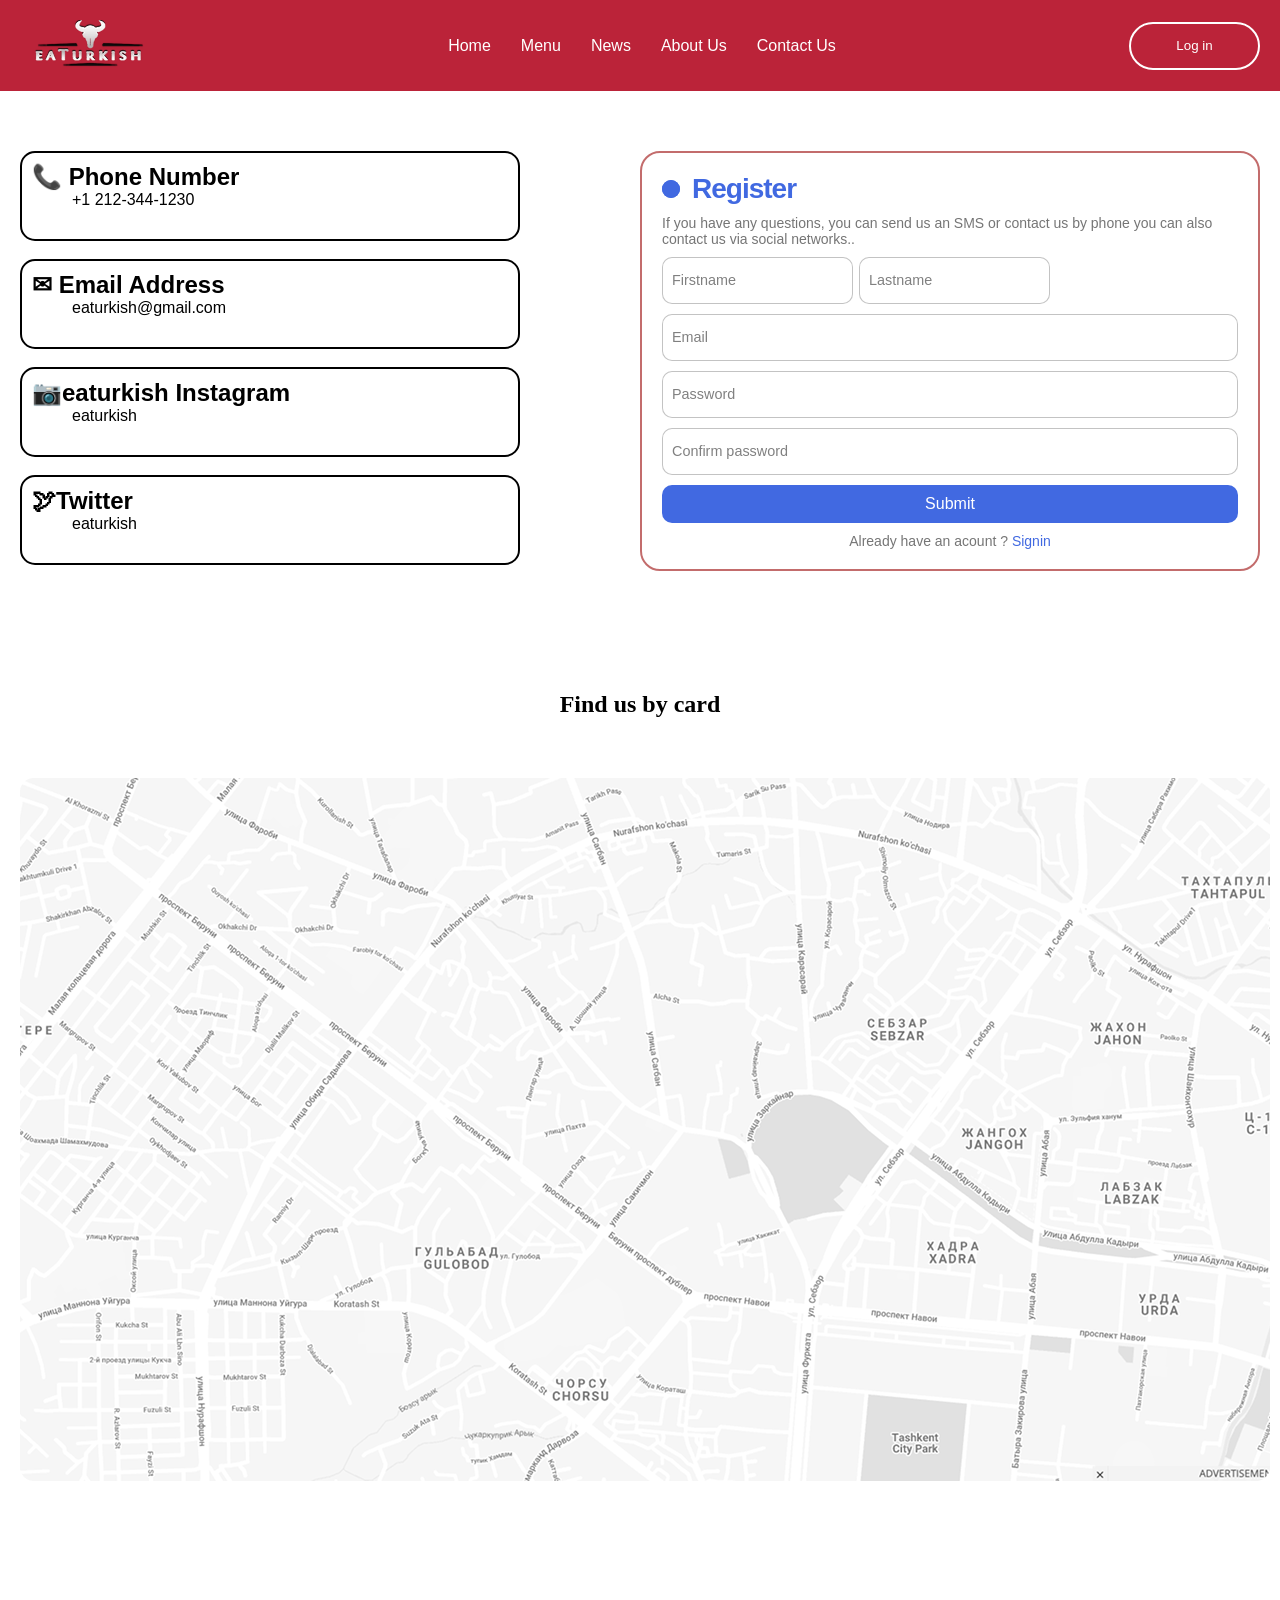
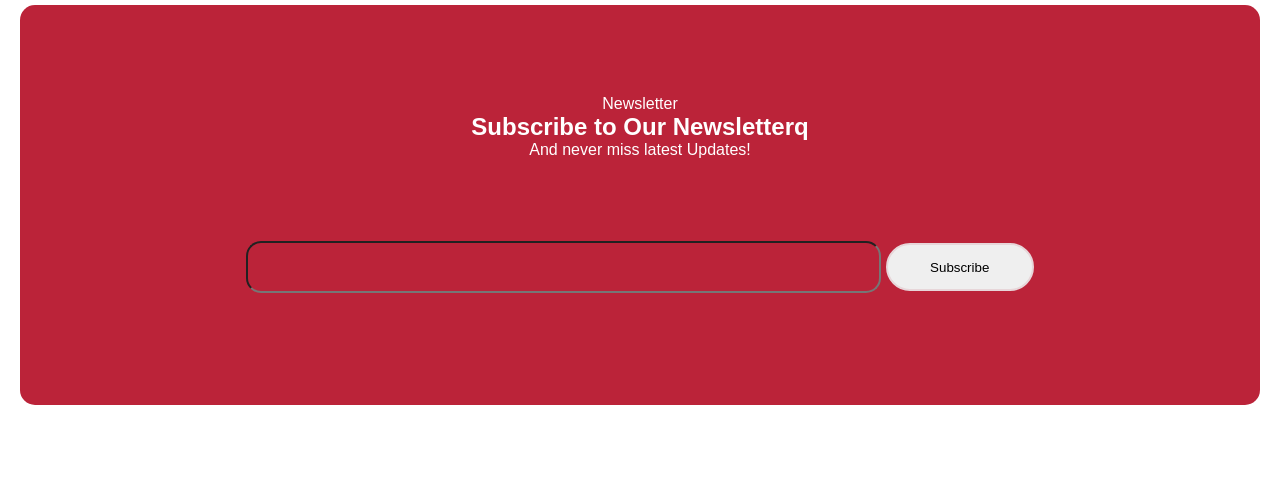
<file: pejes/About Us.html>
<!doctype html>
<html lang="en">
  <head>
    <meta charset="UTF-8" />
    <meta name="viewport" content="width=device-width, initial-scale=1.0" />
    <title>Document</title>
    <link rel="stylesheet" href="./css/about.css" />
  </head>
  <body>

      <div class="loader-wrapper">
      <span class="loader-letter">Y</span>
      <span class="loader-letter">u</span>
      <span class="loader-letter">k</span>
      <span class="loader-letter">l</span>
      <span class="loader-letter">a</span>
      <span class="loader-letter">n</span>
      <span class="loader-letter">m</span>
      <span class="loader-letter">o</span>
      <span class="loader-letter">q</span>
      <span class="loader-letter">d</span>
      <span class="loader-letter">a</span>
      <div class="loader"></div>
    </div>

    <header>
      <div class="continer navbar">
        <a href=""><img src="../img/logo.png" alt="" /></a>

        <ul class="nav-links">
          <li><a href="../index.html">Home</a></li>
          <li><a href="./Menu.html">Menu</a></li>

          <li><a href="./News.html">News</a></li>

          <li><a href="./Contact Us.html">About Us</a></li>

          <li><a href="./About Us.html">Contact Us</a></li>
        </ul>
        <button>Log in</button>
      </div>
    </header>
    <main >
      <section id="call">
        <div class="continer df">
      <div class="about">
          <fieldset class="fieldset">
            <div class="buber">
            <h2> 📞  Phone Number</h2>
            <p class="rang-culi">+1 212-344-1230</p>
          </div>
          
        </fieldset>
             <br>

        <fieldset class="fieldset">
            <div class="buber">
            <h2> ✉ Email Address</h2>
            <p class="rang-culi">eaturkish@gmail.com</p>
          </div>
          
        </fieldset>
        <br>
        
        <fieldset class="fieldset">
            <div class="buber">
            <h2> 📷eaturkish Instagram</h2>
            <p class="rang-culi">eaturkish</p>
          </div>
          
        </fieldset>
        <br>
        <fieldset class="fieldset">
            <div class="buber">
            <h2><span>🕊</span>Twitter</h2>
            <p class="rang-culi">eaturkish</p>
          </div>
          
        </fieldset>
      </div>    
      

        <!-- From Uiverse.io by Yaya12085 --> 
<form class="form">
    <p class="title">Register </p>
    <p class="message">If you have any questions, you can send us an SMS or contact us by phone you can also contact us via social networks.. </p>
        <div class="flex">
        <label>
            <input required="" placeholder="" type="text" class="input">
            <span>Firstname</span>
        </label>

        <label>
            <input required="" placeholder="" type="text" class="input">
            <span>Lastname</span>
        </label>
    </div>  
            
    <label>
        <input required="" placeholder="" type="email" class="input">
        <span>Email</span>
    </label> 
        
    <label>
        <input required="" placeholder="" type="password" class="input">
        <span>Password</span>
    </label>
    <label>
        <input required="" placeholder="" type="password" class="input">
        <span>Confirm password</span>
    </label>
    <button class="submit">Submit</button>
    <p class="signin">Already have an acount ? <a href="#">Signin</a> </p>
</form>
        </div>
      </section>
      <section id="Find-us-by-card">
        <h1>Find us by card</h1>
        <div class="continer">
          <img src="../img/Rectangle 574.png" alt="" class="imgd">
        </div>
      </section>
             <section id="informashin">
        <div class="continer">
         <div class="ohiri">
          <br>
          <br>
          <br>
          <br>
          <br>
           <p>Newsletter</p>
          <h1>Subscribe to Our Newsletterq</h1>
          <p>And never miss latest Updates!</p>
          <br>
          <br>
          <br>
          <input type="text" class="i">
          <input type="submit" value="Subscribe" class="button-nav border" >
         </div>
        </div>
      </section> 
      <br>
      <br>
      <br>
      <br>
          
    </main>
  </body>
</html>
</file>
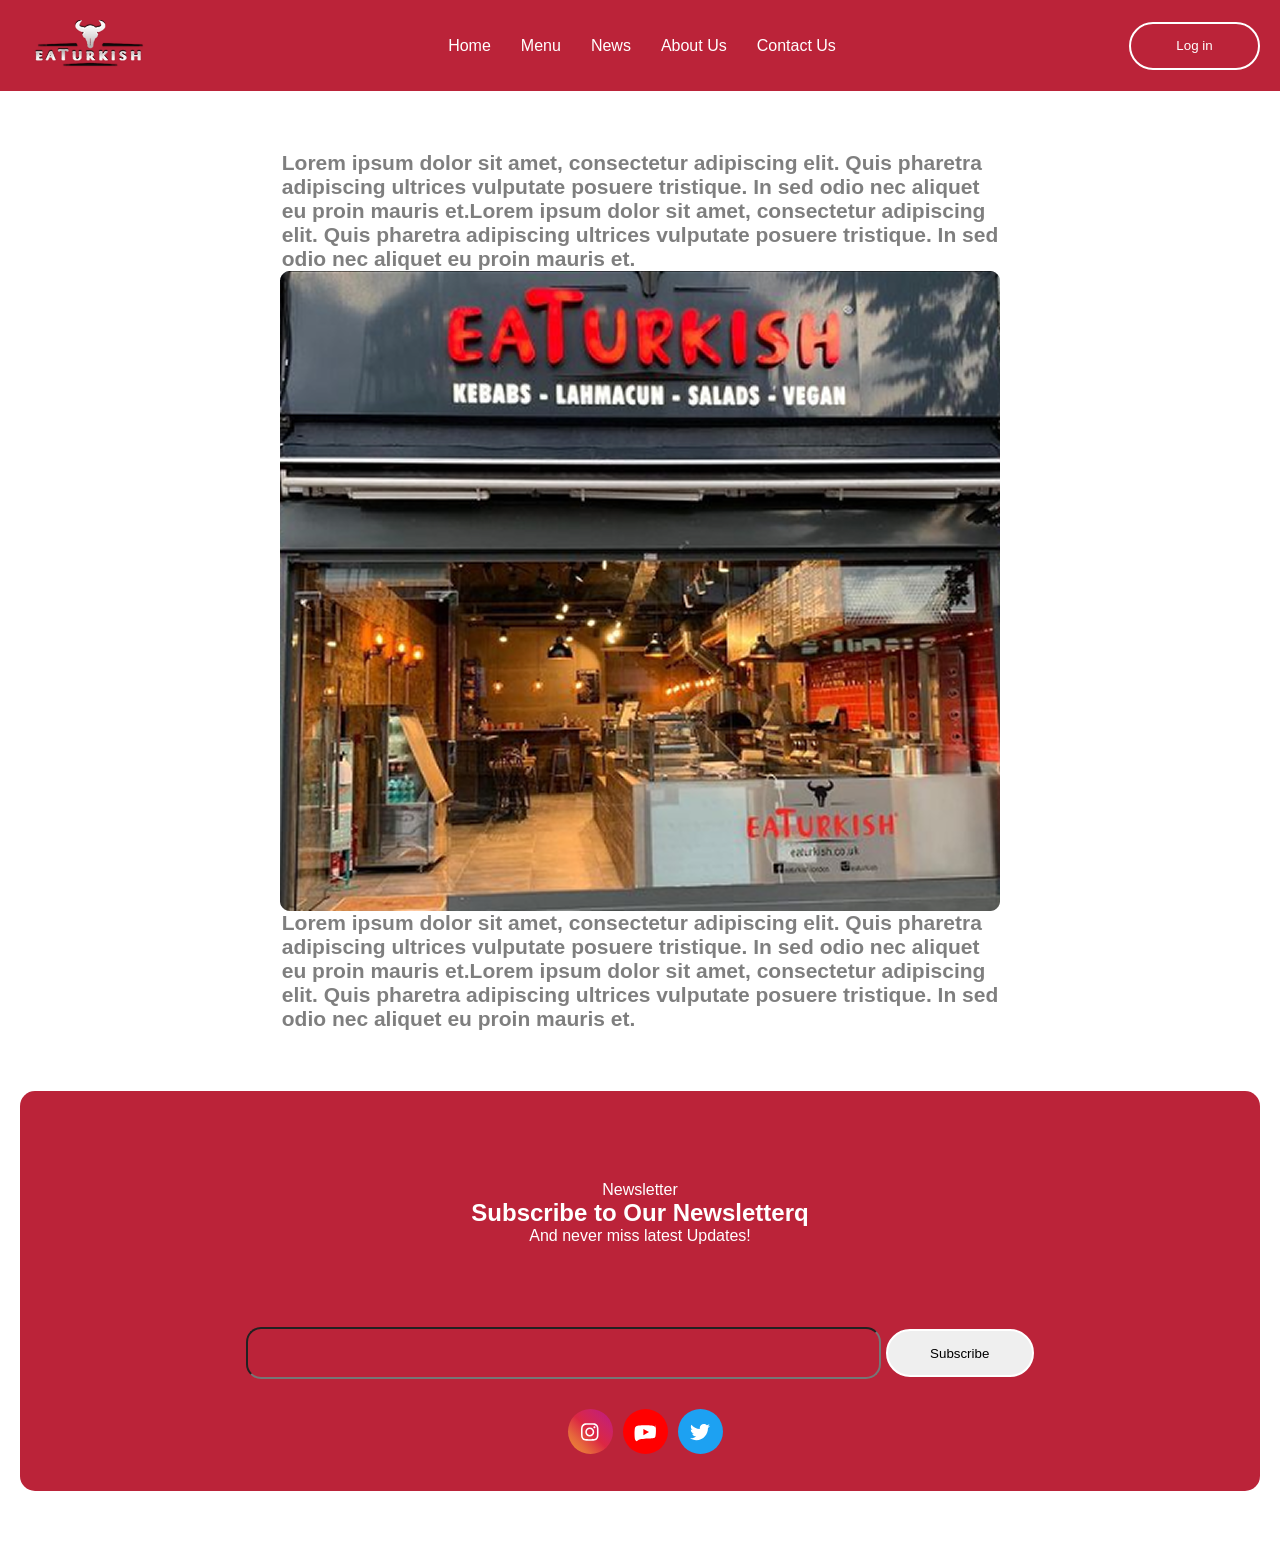
<file: pejes/Contact Us.html>
<!doctype html>
<html lang="en">
  <head>
    <meta charset="UTF-8" />
    <meta name="viewport" content="width=device-width, initial-scale=1.0" />
    <title>Document</title>
    <link rel="stylesheet" href="./css/contact.css" />
  </head>
  <body>
    <div class="loader-wrapper">
      <span class="loader-letter">Y</span>
      <span class="loader-letter">u</span>
      <span class="loader-letter">k</span>
      <span class="loader-letter">l</span>
      <span class="loader-letter">a</span>
      <span class="loader-letter">n</span>
      <span class="loader-letter">m</span>
      <span class="loader-letter">o</span>
      <span class="loader-letter">q</span>
      <span class="loader-letter">d</span>
      <span class="loader-letter">a</span>
      <div class="loader"></div>
    </div>

    <header>
      <div class="continer navbar">
        <a href=""><img src="../img/logo.png" alt="" /></a>

        <ul class="nav-links">
          <li><a href="../index.html">Home</a></li>
          <li><a href="./Menu.html">Menu</a></li>

          <li><a href="./News.html">News</a></li>

          <li><a href="./Contact Us.html">About Us</a></li>

          <li><a href="./About Us.html">Contact Us</a></li>
        </ul>
        <button>Log in</button>
      </div>
    </header>

    <main>
      <section id="kontakt">
        <div class="continer">
          <div class="nev">
            <h2 class="rang-culi">
             
                Lorem ipsum dolor sit amet, consectetur adipiscing elit. Quis
                pharetra
                <br />
                adipiscing ultrices vulputate posuere tristique. In sed odio nec
                aliquet
                <br />
                eu proin mauris et.Lorem ipsum dolor sit amet, consectetur
                adipiscing
                <br />
                elit. Quis pharetra adipiscing ultrices vulputate posuere
                tristique. In sed
                <br />
                odio nec aliquet eu proin mauris et.
            
            </h2>
          </div>
          <div class="img">
            <img src="../img/pexels-ron-lach-8879653 2.png" alt="" />
          </div>
              <div class="nev">
            <h2 class="rang-culi">
          
                Lorem ipsum dolor sit amet, consectetur adipiscing elit. Quis
                pharetra
                <br />
                adipiscing ultrices vulputate posuere tristique. In sed odio nec
                aliquet
                <br />
                eu proin mauris et.Lorem ipsum dolor sit amet, consectetur
                adipiscing
                <br />
                elit. Quis pharetra adipiscing ultrices vulputate posuere
                tristique. In sed
                <br />
                odio nec aliquet eu proin mauris et.
              
            </h2>
          </div>
        </div>
      </section>
        <section id="informashin">
        <div class="continer">
         <div class="ohiri">
          <br>
          <br>
          <br>
          <br>
          <br>
           <p>Newsletter</p>
          <h1>Subscribe to Our Newsletterq</h1>
          <p>And never miss latest Updates!</p>
          <br>
          <br>
          <br>
          <input type="text" class="input">
          <input type="submit" value="Subscribe" class="button-nav border" >
          <div class="zero">
  <button class="Btn instagram">
    <svg
      class="svgIcon"
      viewBox="0 0 448 512"
      height="1.5em"
      xmlns="http://www.w3.org/2000/svg"
    >
      <path
        d="M224.1 141c-63.6 0-114.9 51.3-114.9 114.9s51.3 114.9 114.9 114.9S339 319.5 339 255.9 287.7 141 224.1 141zm0 189.6c-41.1 0-74.7-33.5-74.7-74.7s33.5-74.7 74.7-74.7 74.7 33.5 74.7 74.7-33.6 74.7-74.7 74.7zm146.4-194.3c0 14.9-12 26.8-26.8 26.8-14.9 0-26.8-12-26.8-26.8s12-26.8 26.8-26.8 26.8 12 26.8 26.8zm76.1 27.2c-1.7-35.9-9.9-67.7-36.2-93.9-26.2-26.2-58-34.4-93.9-36.2-37-2.1-147.9-2.1-184.9 0-35.8 1.7-67.6 9.9-93.9 36.1s-34.4 58-36.2 93.9c-2.1 37-2.1 147.9 0 184.9 1.7 35.9 9.9 67.7 36.2 93.9s58 34.4 93.9 36.2c37 2.1 147.9 2.1 184.9 0 35.9-1.7 67.7-9.9 93.9-36.2 26.2-26.2 34.4-58 36.2-93.9 2.1-37 2.1-147.8 0-184.8zM398.8 388c-7.8 19.6-22.9 34.7-42.6 42.6-29.5 11.7-99.5 9-132.1 9s-102.7 2.6-132.1-9c-19.6-7.8-34.7-22.9-42.6-42.6-11.7-29.5-9-99.5-9-132.1s-2.6-102.7 9-132.1c7.8-19.6 22.9-34.7 42.6-42.6 29.5-11.7 99.5-9 132.1-9s102.7-2.6 132.1 9c19.6 7.8 34.7 22.9 42.6 42.6 11.7 29.5 9 99.5 9 132.1s2.7 102.7-9 132.1z"
      ></path>
    </svg>
    <span class="text">Instagram</span>
  </button>

  <button class="Btn youtube">
    <svg
      class="svgIcon"
      viewBox="0 0 576 512"
      height="1.5em"
      xmlns="http://www.w3.org/2000/svg"
    >
      <path
        d="M549.655 148.28c-6.281-23.64-24.041-42.396-47.655-48.685C462.923 85 288 85 288 85S113.077 85 74 99.595c-23.614 6.289-41.374 25.045-47.655 48.685-12.614 47.328-12.614 147.717-12.614 147.717s0 100.39 12.614 147.718c6.281 23.64 24.041 42.396 47.655 48.684C113.077 427 288 427 288 427s174.923 0 214-14.595c23.614-6.289 41.374-25.045 47.655-48.685 12.614-47.328 12.614-147.718 12.614-147.718s0-100.389-12.614-147.717zM240 336V176l144 80-144 80z"
      ></path>
    </svg>
    <span class="text">YouTube</span>
  </button>

  <button class="Btn twitter">
    <svg
      class="svgIcon"
      viewBox="0 0 512 512"
      height="1.5em"
      xmlns="http://www.w3.org/2000/svg"
    >
      <path
        d="M512 97.248c-18.84 8.36-39.082 14.008-60.277 16.54 21.62-12.92 38.212-33.216 46.042-57.45-20.242 12-42.71 20.67-66.61 25.41-19.128-20.412-46.344-33.21-76.51-33.21-58 0-105 47-105 105 0 8.22.926 16.188 2.714 23.914-87.18-4.376-164.66-46.2-216.45-109.97-9.066 15.508-14.254 33.586-14.254 52.836 0 36.37 18.54 68.542 46.844 87.428-17.272-.554-33.52-5.286-47.754-13.158v1.32c0 50.828 36.13 93.15 84.198 102.79-8.826 2.396-18.14 3.686-27.734 3.686-6.78 0-13.34-.664-19.676-1.902 13.36 41.77 52.164 72.198 98.116 73.052-35.96 28.17-81.38 44.99-130.76 44.99-8.54 0-16.94-.5-25.14-1.476 46.684 29.922 101.99 47.31 161.18 47.31 193.32 0 298.924-160.078 298.924-298.926 0-4.554-.106-9.086-.306-13.594 20.546-14.824 38.364-33.298 52.456-54.422z"
      ></path>
    </svg>
    <span class="text">Twitter</span>
  </button>
</div>
         </div>
        </div>
      </section> 
      <br>
      <br>
      <br>
      <br>
          </div>
        </div>
      </section>
      <!-- From Uiverse.io by akshayjalluri6 --> 


    </main>
  </body>
</html>
</file>
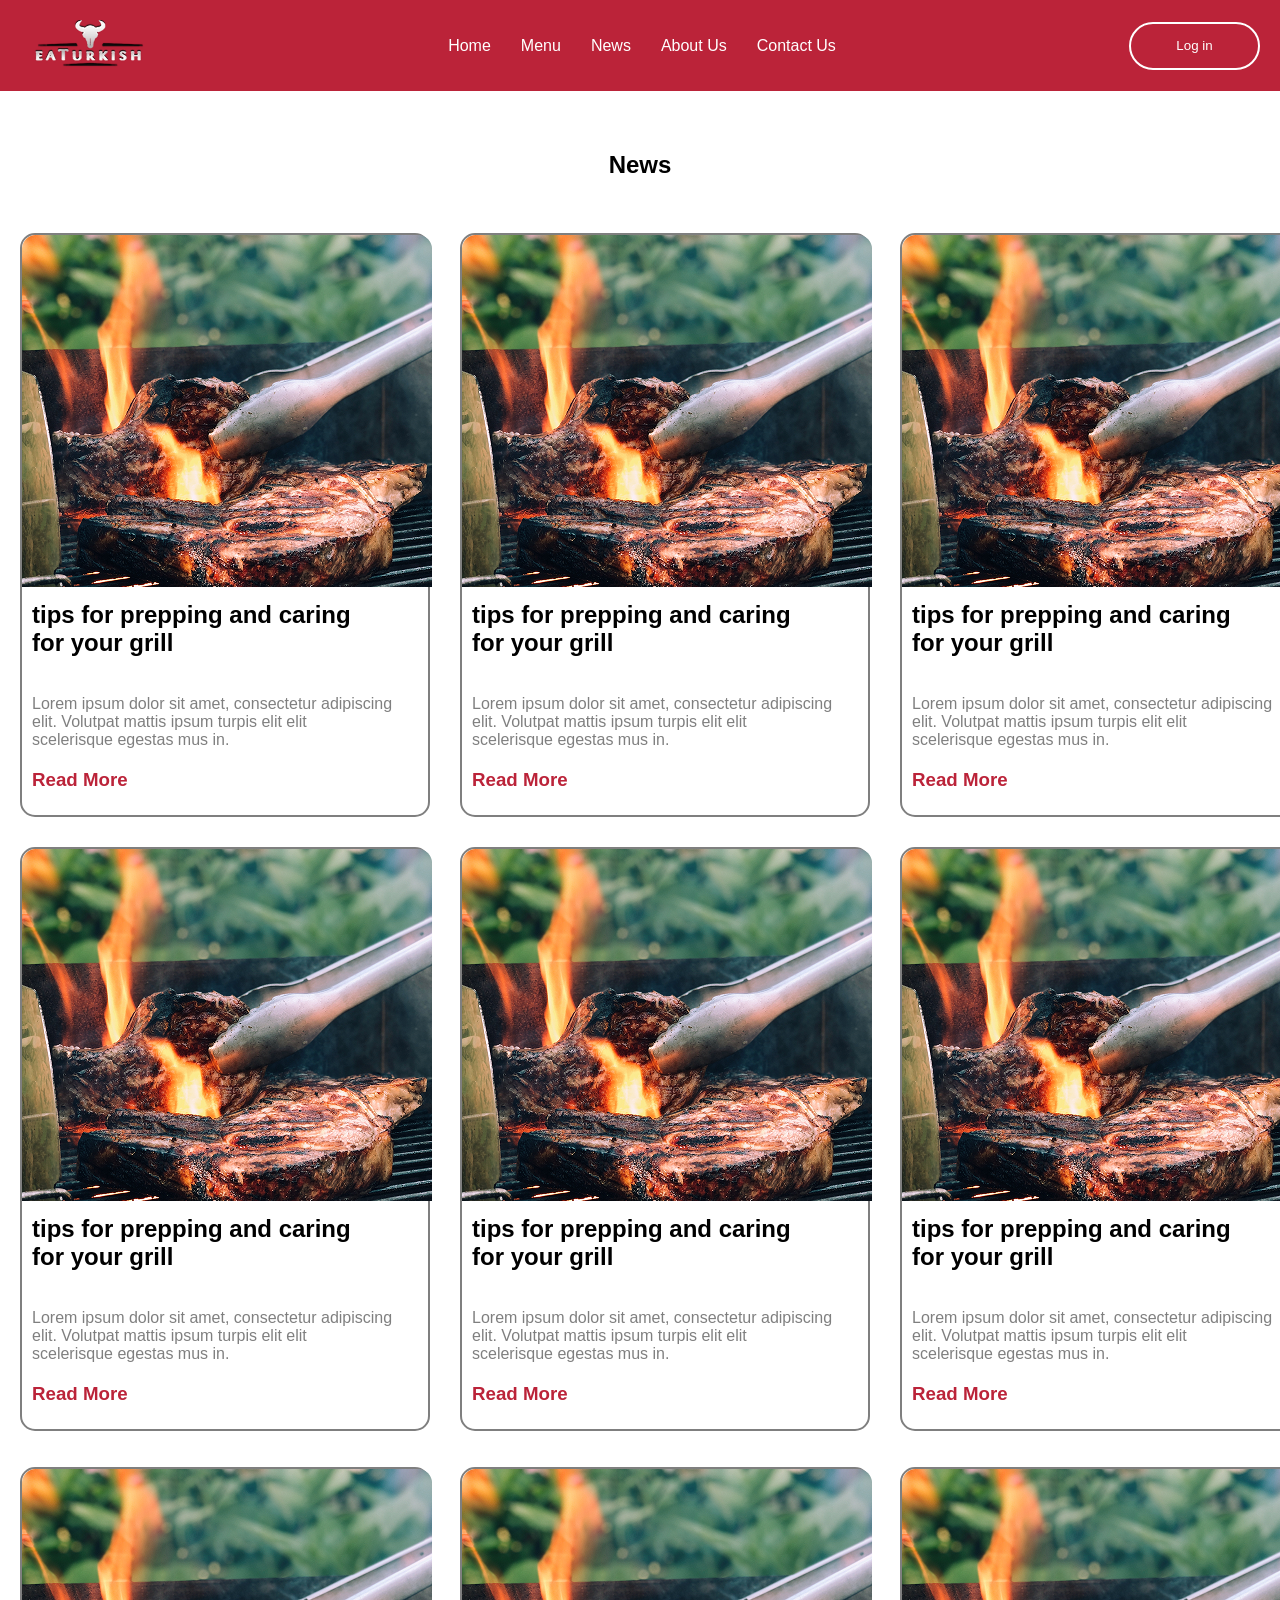
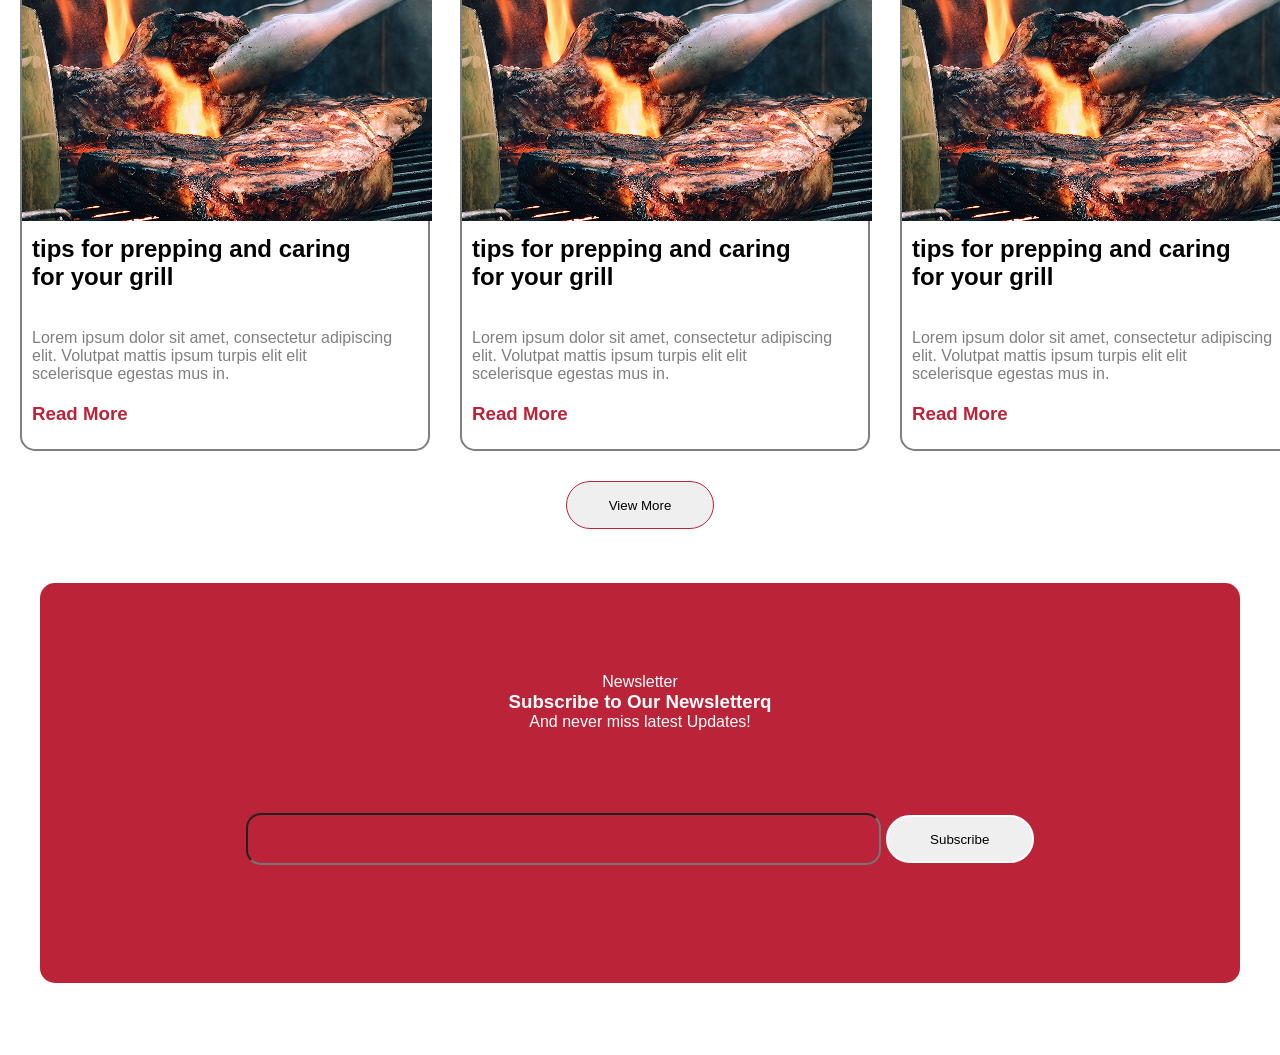
<file: pejes/News.html>
<!doctype html>
<html lang="en">
  <head>
    <meta charset="UTF-8" />
    <meta name="viewport" content="width=device-width, initial-scale=1.0" />
    <title>Document</title>
    <link rel="stylesheet" href="./css/news.css" />
  </head>
  <body>
    <header>
      <div class="continer navbar">
        <a href=""><img src="../img/logo.png" alt="" /></a>

        <ul class="nav-links">
          <li><a href="../index.html">Home</a></li>
          <li><a href="./Menu.html">Menu</a></li>
          <div class="loader-wrapper">
            <span class="loader-letter">Y</span>
            <span class="loader-letter">u</span>
            <span class="loader-letter">k</span>
            <span class="loader-letter">l</span>
            <span class="loader-letter">a</span>
            <span class="loader-letter">n</span>
            <span class="loader-letter">m</span>
            <span class="loader-letter">o</span>
            <span class="loader-letter">q</span>
            <span class="loader-letter">d</span>
            <span class="loader-letter">a</span>
            <div class="loader"></div>
          </div>
          <li><a href="./News.html">News</a></li>

          <li><a href="./Contact Us.html">About Us</a></li>

          <li><a href="./About Us.html">Contact Us</a></li>
        </ul>
        <button>Log in</button>
      </div>
    </header>
    <main>
      <section id="news">
        <div class="continer ">
          <div class="cards">
            <div class="card">
              <center><h1 class="fm">News</h1></center>
              <br />
              <br />
              <br />
              <div class="chuse-cards">
                <div class="shuse-card">
                  <img src="../img/photos9.png" alt="" />
                  <h2 class="padding">
                    tips for prepping and caring
                    <br />
                    for your grill
                  </h2>
                  <br />

                  <p class="rang-culi padding">
                    Lorem ipsum dolor sit amet, consectetur adipiscing
                    <br />
                    elit. Volutpat mattis ipsum turpis elit elit
                    <br />
                    scelerisque egestas mus in.
                  </p>
                  <h3 class="rang padding">Read More</h3>
                </div>
                <div class="shuse-card">
                  <img src="../img/photos9.png" alt="" />
                  <h2 class="padding">
                    tips for prepping and caring
                    <br />
                    for your grill
                  </h2>
                  <br />

                  <p class="rang-culi padding">
                    Lorem ipsum dolor sit amet, consectetur adipiscing
                    <br />
                    elit. Volutpat mattis ipsum turpis elit elit
                    <br />
                    scelerisque egestas mus in.
                  </p>
                  <h3 class="rang padding">Read More</h3>
                </div>
                <div class="shuse-card">
                  <img src="../img/photos9.png" alt="" />
                  <h2 class="padding">
                    tips for prepping and caring
                    <br />
                    for your grill
                  </h2>
                  <br />

                  <p class="rang-culi padding">
                    Lorem ipsum dolor sit amet, consectetur adipiscing
                    <br />
                    elit. Volutpat mattis ipsum turpis elit elit
                    <br />
                    scelerisque egestas mus in.
                  </p>
                  <h3 class="rang padding">Read More</h3>
                </div>
                <div class="shuse-card">
                  <img src="../img/photos9.png" alt="" />
                  <h2 class="padding">
                    tips for prepping and caring
                    <br />
                    for your grill
                  </h2>
                  <br />

                  <p class="rang-culi padding">
                    Lorem ipsum dolor sit amet, consectetur adipiscing
                    <br />
                    elit. Volutpat mattis ipsum turpis elit elit
                    <br />
                    scelerisque egestas mus in.
                  </p>
                  <h3 class="rang padding">Read More</h3>
                </div>
                <div class="shuse-card">
                  <img src="../img/photos9.png" alt="" />
                  <h2 class="padding">
                    tips for prepping and caring
                    <br />
                    for your grill
                  </h2>
                  <br />

                  <p class="rang-culi padding">
                    Lorem ipsum dolor sit amet, consectetur adipiscing
                    <br />
                    elit. Volutpat mattis ipsum turpis elit elit
                    <br />
                    scelerisque egestas mus in.
                  </p>
                  <h3 class="rang padding">Read More</h3>
                </div>
                <div class="shuse-card">
                  <img src="../img/photos9.png" alt="" />
                  <h2 class="padding">
                    tips for prepping and caring
                    <br />
                    for your grill
                  </h2>
                  <br />

                  <p class="rang-culi padding">
                    Lorem ipsum dolor sit amet, consectetur adipiscing
                    <br />
                    elit. Volutpat mattis ipsum turpis elit elit
                    <br />
                    scelerisque egestas mus in.
                  </p>
                  <h3 class="rang padding">Read More</h3>
                </div>
              </div>
              <br>
              <br>
              <div class="chuse-cards">
                <div class="shuse-card">
                <img src="../img/photos9.png" alt="" />
                <h2 class="padding">
                  tips for prepping and caring
                  <br />
                  for your grill
                </h2>
                <br />

                <p class="rang-culi padding">
                  Lorem ipsum dolor sit amet, consectetur adipiscing
                  <br />
                  elit. Volutpat mattis ipsum turpis elit elit
                  <br />
                  scelerisque egestas mus in.
                </p>
                <h3 class="rang padding">Read More</h3>
              </div>
              <div class="shuse-card">
                <img src="../img/photos9.png" alt="" />
                <h2 class="padding">
                  tips for prepping and caring
                  <br />
                  for your grill
                </h2>
                <br />

                <p class="rang-culi padding">
                  Lorem ipsum dolor sit amet, consectetur adipiscing
                  <br />
                  elit. Volutpat mattis ipsum turpis elit elit
                  <br />
                  scelerisque egestas mus in.
                </p>
                <h3 class="rang padding">Read More</h3>
              </div>
              <div class="shuse-card">
                <img src="../img/photos9.png" alt="" />
                <h2 class="padding">
                  tips for prepping and caring
                  <br />
                  for your grill
                </h2>
                <br />

                <p class="rang-culi padding">
                  Lorem ipsum dolor sit amet, consectetur adipiscing
                  <br />
                  elit. Volutpat mattis ipsum turpis elit elit
                  <br />
                  scelerisque egestas mus in.
                </p>
                <h3 class="rang padding">Read More</h3>
              </div>
              </div>
            </div>
            <center><button class="button-nav">View More</button></center>
            <br>
            <br>
            <br>
             <section id="informashin">
        <div class="continer">
         <div class="ohiri">
          <br>
          <br>
          <br>
          <br>
          <br>
           <p>Newsletter</p>
          <h1>Subscribe to Our Newsletterq</h1>
          <p>And never miss latest Updates!</p>
          <br>
          <br>
          <br>
          <input type="text" class="input">
          <input type="submit" value="Subscribe" class="button-nav border" >
         </div>
        </div>
      </section> 
      <br>
      <br>
      <br>
      <br>
          </div>
        </div>
        
      </section>
    </main>
  </body>
</html>
</file>
<file: pejes/css/about.css>
* {
  padding: 0;
  margin: 0;
  box-sizing: border-box;
}
.continer {
  max-width: 1301px;
  width: 100%;
  margin: 0 auto;
  padding: 0 20px;
  font-family: sans-serif;
}
header {
  background-color: #bb2339;
  padding-top: 20px;
  padding-bottom: 20px;
  /* position: fixed; */
  width: 100%;
}
a {
  text-decoration: none;
  color: white;
}
ul {
  list-style: none;
}
.navbar {
  display: flex;
  align-items: center;
  justify-content: space-between;
}
.nav-links {
  display: flex;
  align-items: center;
  gap: 30px;
}
.navbar button {
  width: 131px;
  height: 48px;
  border-radius: 100px;
  background-color: transparent;
  border: solid 2px #fff;
  color: white;
  transition: all 0.3s linear;
}
/* From Uiverse.io by dexter-st */
.loader-wrapper {
  position: relative;
  display: flex;
  align-items: center;
  justify-content: center;
  width: 100%;
  height: 100vh;
  z-index: 20;
  margin: 2rem;
  background-color: #000;
  position: fixed;
  top: 0;
  left: 0;
  font-family: "Poppins", sans-serif;
  font-size: 1.6em;
  font-weight: 600;
  user-select: none;
  color: #fff;

  scale: 2;
  animation: noneanimate 2s 5s linear forwards;
  
}

@keyframes noneanimate {
  0% {
    opacity: 1;
  }
  100% {
    opacity: 0;
    z-index: -1;
    display: none;
  }
}
.loader {
  position: absolute;
  top: 0;
  left: 0;
  height: 100%;
  width: 100%;
  z-index: 1;

  background-color: transparent;
  mask: repeating-linear-gradient(
    90deg,
    transparent 0,
    transparent 6px,
    black 7px,
    black 8px
  );
}

.loader::after {
  content: "";
  position: absolute;
  top: 0;
  left: 0;
  width: 100%;
  height: 100%;

  background-image:
    radial-gradient(circle at 50% 50%, #ff0 0%, transparent 50%),
    radial-gradient(circle at 45% 45%, #f00 0%, transparent 45%),
    radial-gradient(circle at 55% 55%, #0ff 0%, transparent 45%),
    radial-gradient(circle at 45% 55%, #0f0 0%, transparent 45%),
    radial-gradient(circle at 55% 45%, #00f 0%, transparent 45%);
  mask: radial-gradient(
    circle at 50% 50%,
    transparent 0%,
    transparent 10%,
    black 25%
  );
  animation:
    transform-animation 2s infinite alternate,
    opacity-animation 4s infinite;
  animation-timing-function: cubic-bezier(0.6, 0.8, 0.5, 1);
}

@keyframes transform-animation {
  0% {
    transform: translate(-55%);
  }
  100% {
    transform: translate(55%);
  }
}

@keyframes opacity-animation {
  0%,
  100% {
    opacity: 0;
  }
  15% {
    opacity: 1;
  }
  65% {
    opacity: 0;
  }
}

.loader-letter {
  display: inline-block;
  opacity: 0;
  animation: loader-letter-anim 4s infinite linear;
  z-index: 2;
}

.loader-letter:nth-child(1) {
  animation-delay: 0.1s;
}
.loader-letter:nth-child(2) {
  animation-delay: 0.205s;
}
.loader-letter:nth-child(3) {
  animation-delay: 0.31s;
}
.loader-letter:nth-child(4) {
  animation-delay: 0.415s;
}
.loader-letter:nth-child(5) {
  animation-delay: 0.521s;
}
.loader-letter:nth-child(6) {
  animation-delay: 0.626s;
}
.loader-letter:nth-child(7) {
  animation-delay: 0.731s;
}
.loader-letter:nth-child(8) {
  animation-delay: 0.837s;
}
.loader-letter:nth-child(9) {
  animation-delay: 0.942s;
}
.loader-letter:nth-child(10) {
  animation-delay: 1.047s;
}

@keyframes loader-letter-anim {
  0% {
    opacity: 0;
  }
  5% {
    opacity: 1;
    text-shadow: 0 0 4px #fff;
    transform: scale(1.1) translateY(-2px);
  }
  20% {
    opacity: 0.2;
  }
  100% {
    opacity: 0;
  }
}

.call-button{
  display: flex;  
  gap: 30px
  ;
}
#call{
  padding-top: 60px;
padding-bottom: 60px;
}
.rang-culi{
  margin-left: 40px;
}
.fieldset{
  width: 500px;
  height: 90px;
  border-radius: 15px;
  border: solid 2px;
}
.buber{
  padding: 10px;
}

/* From Uiverse.io by Yaya12085 */ 
.form {
  display: flex;
  flex-direction: column;
  gap: 10px;
  max-width:50%;
  background-color: #fff;
  padding: 20px;
  border-radius: 20px;
  position: relative;
  border: solid 2px rgb(195, 108, 108);
}

.title {
  font-size: 28px;
  color: royalblue;
  font-weight: 600;
  letter-spacing: -1px;
  position: relative;
  display: flex;
  align-items: center;
  padding-left: 30px;
}

.title::before,.title::after {
  position: absolute;
  content: "";
  height: 16px;
  width: 16px;
  border-radius: 50%;
  left: 0px;
  background-color: royalblue;
}

.title::before {
  width: 18px;
  height: 18px;
  background-color: royalblue;
}

.title::after {
  width: 18px;
  height: 18px;
  animation: pulse 1s linear infinite;
}

.message, .signin {
  color: rgba(88, 87, 87, 0.822);
  font-size: 14px;
}

.signin {
  text-align: center;
}

.signin a {
  color: royalblue;
}

.signin a:hover {
  text-decoration: underline royalblue;
}

.flex {
  display: flex;
  width: 100%;
  gap: 6px;
}

.form label {
  position: relative;
}

.form label .input {
  width: 100%;
  padding: 10px 10px 20px 10px;
  outline: 0;
  border: 1px solid rgba(105, 105, 105, 0.397);
  border-radius: 10px;
}

.form label .input + span {
  position: absolute;
  left: 10px;
  top: 15px;
  color: grey;
  font-size: 0.9em;
  cursor: text;
  transition: 0.3s ease;
}

.form label .input:placeholder-shown + span {
  top: 15px;
  font-size: 0.9em;
}

.form label .input:focus + span,.form label .input:valid + span {
  top: 30px;
  font-size: 0.7em;
  font-weight: 600;
}

.form label .input:valid + span {
  color: green;
}

.submit {
  border: none;
  outline: none;
  background-color: royalblue;
  padding: 10px;
  border-radius: 10px;
  color: #fff;
  font-size: 16px;
  transform: .3s ease;
}

.submit:hover {
  background-color: rgb(56, 90, 194);
}

@keyframes pulse {
  from {
    transform: scale(0.9);
    opacity: 1;
  }

  to {
    transform: scale(1.8);
    opacity: 0;
  }
}
.df{
  display: flex;
  gap: 50px
  ;
  justify-content: space-between;
}

#Find-us-by-card{
  padding-top: 60px;
  padding-bottom: 60px;
}
#Find-us-by-card h1{
display: flex;
justify-content: center;
}
.imgd{
  padding-top: 60px;
  padding-bottom: 60px;
}
.button-nav {
  width: 148px;
  height: 48px;

  border-radius: 100px;
  color: #000000;
  gap: 40px;
   border: solid 2px #e7d6d9;

  transition: all 0.3s linear;
  margin-top: 30px;
  
}
.button-nav:hover {
  width: 148px;
  height: 48px;
  background-color: #bb2339;
  border-radius: 100px;
  color: #fff;
}
  .ohiri{
    background-color: #BB2339;
    text-align: center;
    color: white;
    height: 400px;
    border-radius: 15px;
  }
  .i{
    width: 635px  ;
    height: 52px;
    border-radius: 15px;
    background-color: #BB2339;
    color: white;
    padding: 10px;
  }
</file>
<file: pejes/css/contact.css>
* {
  padding: 0;
  margin: 0;
  box-sizing: border-box;
}
.continer {
  max-width: 1301px;
  width: 100%;
  margin: 0 auto;
  padding: 0 20px;
  font-family: sans-serif;
}
header {
  background-color: #bb2339;
  padding-top: 20px;
  padding-bottom: 20px;
  /* position: fixed; */
  width: 100%;
}
a {
  text-decoration: none;
  color: white;
}
ul {
  list-style: none;
}
.navbar {
  display: flex;
  align-items: center;
  justify-content: space-between;
}
.nav-links {
  display: flex;
  align-items: center;
  gap: 30px;
}
.navbar button {
  width: 131px;
  height: 48px;
  border-radius: 100px;
  background-color: transparent;
  border: solid 2px #fff;
  color: white;
  transition: all 0.3s linear;
}
/* From Uiverse.io by dexter-st */
.loader-wrapper {
  position: relative;
  display: flex;
  align-items: center;
  justify-content: center;
  width: 100%;
  height: 100vh;
  z-index: 20;
  margin: 2rem;
  background-color: #000;
  position: fixed;
  top: 0;
  left: 0;
  font-family: "Poppins", sans-serif;
  font-size: 1.6em;
  font-weight: 600;
  user-select: none;
  color: #fff;

  
  scale: 2;
  animation: noneanimate 2s 5s linear forwards;
  
}

@keyframes noneanimate {
  0% {
    opacity: 1;
  }
  100% {
    opacity: 0;
    z-index: -1;
    display: none;
  }
}
.loader {
  position: absolute;
  top: 0;
  left: 0;
  height: 100%;
  width: 100%;
  z-index: 1;

  background-color: transparent;
  mask: repeating-linear-gradient(
    90deg,
    transparent 0,
    transparent 6px,
    black 7px,
    black 8px
  );
}

.loader::after {
  content: "";
  position: absolute;
  top: 0;
  left: 0;
  width: 100%;
  height: 100%;

  background-image:
    radial-gradient(circle at 50% 50%, #ff0 0%, transparent 50%),
    radial-gradient(circle at 45% 45%, #f00 0%, transparent 45%),
    radial-gradient(circle at 55% 55%, #0ff 0%, transparent 45%),
    radial-gradient(circle at 45% 55%, #0f0 0%, transparent 45%),
    radial-gradient(circle at 55% 45%, #00f 0%, transparent 45%);
  mask: radial-gradient(
    circle at 50% 50%,
    transparent 0%,
    transparent 10%,
    black 25%
  );
  animation:
    transform-animation 2s infinite alternate,
    opacity-animation 4s infinite;
  animation-timing-function: cubic-bezier(0.6, 0.8, 0.5, 1);
}

@keyframes transform-animation {
  0% {
    transform: translate(-55%);
  }
  100% {
    transform: translate(55%);
  }
}

@keyframes opacity-animation {
  0%,
  100% {
    opacity: 0;
  }
  15% {
    opacity: 1;
  }
  65% {
    opacity: 0;
  }
}

.loader-letter {
  display: inline-block;
  opacity: 0;
  animation: loader-letter-anim 4s infinite linear;
  z-index: 2;
}

.loader-letter:nth-child(1) {
  animation-delay: 0.1s;
}
.loader-letter:nth-child(2) {
  animation-delay: 0.205s;
}
.loader-letter:nth-child(3) {
  animation-delay: 0.31s;
}
.loader-letter:nth-child(4) {
  animation-delay: 0.415s;
}
.loader-letter:nth-child(5) {
  animation-delay: 0.521s;
}
.loader-letter:nth-child(6) {
  animation-delay: 0.626s;
}
.loader-letter:nth-child(7) {
  animation-delay: 0.731s;
}
.loader-letter:nth-child(8) {
  animation-delay: 0.837s;
}
.loader-letter:nth-child(9) {
  animation-delay: 0.942s;
}
.loader-letter:nth-child(10) {
  animation-delay: 1.047s;
}

@keyframes loader-letter-anim {
  0% {
    opacity: 0;
  }
  5% {
    opacity: 1;
    text-shadow: 0 0 4px #fff;
    transform: scale(1.1) translateY(-2px);
  }
  20% {
    opacity: 0.2;
  }
  100% {
    opacity: 0;
  }
}
#kontakt{
  padding-top: 60px;
  padding-bottom: 60px;
}
#kontakt , .nev .rang-culi {
  display: flex;

  justify-content: center;
font-size: 21px;
}
.img{
display: flex;
justify-content: center;;
}
.rang-culi{
  color: rgb(0,0,0,0.5);
}
.button-nav {
  width: 148px;
  height: 48px;

  border-radius: 100px;
  color: #000000;
  gap: 40px;
  border: solid 1px #bb2339;

  transition: all 0.3s linear;
  margin-top: 30px;
  
}
.button-nav:hover {
  width: 148px;
  height: 48px;
  background-color: #bb2339;
  border-radius: 100px;
  color: #fff;
}
  .ohiri{
    background-color: #BB2339;
    text-align: center;
    color: white;
    height: 400px;
    border-radius: 15px;
  }
  .input{
    width: 635px  ;
    height: 52px;
    border-radius: 15px;
    background-color: #BB2339;
    color: white;
    padding: 10px;
  }
  .border{
    border: solid 2px white;
  }
  /* From Uiverse.io by akshayjalluri6 */ 
.zero {
  display: flex;
  padding-top: 30px;
  padding-bottom: 90px;
  justify-content: center;
}

.Btn {
  border: none;
  border-radius: 50%;
  width: 45px;
  height: 45px;
  display: flex;
  align-items: center;
  justify-content: center;
  transition-duration: 0.4s;
  cursor: pointer;
  position: relative;
  overflow: hidden;
  margin-left: 10px;
}

.instagram {
  background: #f09433;
  background: -moz-linear-gradient(
    45deg,
    #f09433 0%,
    #e6683c 25%,
    #dc2743 50%,
    #cc2366 75%,
    #bc1888 100%
  );
  background: -webkit-linear-gradient(
    45deg,
    #f09433 0%,
    #e6683c 25%,
    #dc2743 50%,
    #cc2366 75%,
    #bc1888 100%
  );
  background: linear-gradient(
    45deg,
    #f09433 0%,
    #e6683c 25%,
    #dc2743 50%,
    #cc2366 75%,
    #bc1888 100%
  );
  filter: progid:DXImageTransform.Microsoft.gradient( startColorstr='#f09433', endColorstr='#bc1888',GradientType=1 );
}

.youtube {
  background-color: #ff0000;
}

.twitter {
  background-color: #1da1f2;
}

.Btn:hover {
  width: 110px;
  transition-duration: 0.4s;
  border-radius: 30px;
}

.Btn:hover .text {
  opacity: 1;
  transition-duration: 0.4s;
}

.Btn:hover .svgIcon {
  opacity: 0;
  transition-duration: 0.3s;
}

.text {
  position: absolute;
  color: rgb(255, 255, 255);
  width: 120px;
  font-weight: 600;
  opacity: 0;
  transition-duration: 0.4s;
}

.svgIcon {
  transition-duration: 0.3s;
}

.svgIcon path {
  fill: white;
}
</file>
<file: pejes/css/news.css>
* {
  padding: 0;
  margin: 0;
  box-sizing: border-box;
}
.continer {
  max-width: 1301px;
  width: 100%;
  margin: 0 auto;
  padding: 0 20px;
  font-family: sans-serif;
}
header {
  background-color: #bb2339;
  padding-top: 20px;
  padding-bottom: 20px;
  /* position: fixed; */
  width: 100%;
}
a {
  text-decoration: none;
  color: white;
}
ul {
  list-style: none;
}
.navbar {
  display: flex;
  align-items: center;
  justify-content: space-between;
}
.nav-links {
  display: flex;
  align-items: center;
  gap: 30px;
}
.navbar button {
  width: 131px;
  height: 48px;
  border-radius: 100px;
  background-color: transparent;
  border: solid 2px #fff;
  color: white;
  transition: all 0.3s linear;
}
/* From Uiverse.io by dexter-st */
.loader-wrapper {
  position: relative;
  display: flex;
  align-items: center;
  justify-content: center;
  width: 100%;
  height: 100vh;
  z-index: 20;
  margin: 2rem;
  background-color: #000;
  position: fixed;
  top: 0;
  left: 0;
  font-family: "Poppins", sans-serif;
  font-size: 1.6em;
  font-weight: 600;
  user-select: none;
  color: #fff;
  scale: 2;
  animation: noneanimate 2s 5s linear forwards;
  
}

@keyframes noneanimate {
  0% {
    opacity: 1;
  }
  100% {
    opacity: 0;
    z-index: -1;
    display: none;
  }
}
.loader {
  position: absolute;
  top: 0;
  left: 0;
  height: 100%;
  width: 100%;
  z-index: 1;

  background-color: transparent;
  mask: repeating-linear-gradient(
    90deg,
    transparent 0,
    transparent 6px,
    black 7px,
    black 8px
  );
}

.loader::after {
  content: "";
  position: absolute;
  top: 0;
  left: 0;
  width: 100%;
  height: 100%;

  background-image:
    radial-gradient(circle at 50% 50%, #ff0 0%, transparent 50%),
    radial-gradient(circle at 45% 45%, #f00 0%, transparent 45%),
    radial-gradient(circle at 55% 55%, #0ff 0%, transparent 45%),
    radial-gradient(circle at 45% 55%, #0f0 0%, transparent 45%),
    radial-gradient(circle at 55% 45%, #00f 0%, transparent 45%);
  mask: radial-gradient(
    circle at 50% 50%,
    transparent 0%,
    transparent 10%,
    black 25%
  );
  animation:
    transform-animation 2s infinite alternate,
    opacity-animation 4s infinite;
  animation-timing-function: cubic-bezier(0.6, 0.8, 0.5, 1);
}

@keyframes transform-animation {
  0% {
    transform: translate(-55%);
  }
  100% {
    transform: translate(55%);
  }
}

@keyframes opacity-animation {
  0%,
  100% {
    opacity: 0;
  }
  15% {
    opacity: 1;
  }
  65% {
    opacity: 0;
  }
}

.loader-letter {
  display: inline-block;
  opacity: 0;
  animation: loader-letter-anim 4s infinite linear;
  z-index: 2;
}

.loader-letter:nth-child(1) {
  animation-delay: 0.1s;
}
.loader-letter:nth-child(2) {
  animation-delay: 0.205s;
}
.loader-letter:nth-child(3) {
  animation-delay: 0.31s;
}
.loader-letter:nth-child(4) {
  animation-delay: 0.415s;
}
.loader-letter:nth-child(5) {
  animation-delay: 0.521s;
}
.loader-letter:nth-child(6) {
  animation-delay: 0.626s;
}
.loader-letter:nth-child(7) {
  animation-delay: 0.731s;
}
.loader-letter:nth-child(8) {
  animation-delay: 0.837s;
}
.loader-letter:nth-child(9) {
  animation-delay: 0.942s;
}
.loader-letter:nth-child(10) {
  animation-delay: 1.047s;
}

@keyframes loader-letter-anim {
  0% {
    opacity: 0;
  }
  5% {
    opacity: 1;
    text-shadow: 0 0 4px #fff;
    transform: scale(1.1) translateY(-2px);
  }
  20% {
    opacity: 0.2;
  }
  100% {
    opacity: 0;
  }
}
.fm{
  margin-top: 60px;
}
.shuse-card{
  width: 410px;
  height: 584px;
  border: solid 2px rgb(0,0,0,0.5);
  border-radius: 15px;
  transition: all .3s linear;

}
.shuse-card:hover{
  transform: scale(1.05);
    box-shadow: 10px 10px 50px;
}
.rang-culi{
  color: rgb(0,0,0,0.5);
}
.padding{
  padding: 10px;
}
.rang{
  color: #bb2339;

}
.chuse-cards{
  display: grid;
  grid-template-columns: auto auto auto;
  gap: 30px;
}
.button-nav {
  width: 148px;
  height: 48px;

  border-radius: 100px;
  color: #000000;
  gap: 40px;
  border: solid 1px #bb2339;

  transition: all 0.3s linear;
  margin-top: 30px;
  
}
.button-nav:hover {
  width: 148px;
  height: 48px;
  background-color: #bb2339;
  border-radius: 100px;
  color: #fff;
}
  .ohiri{
    background-color: #BB2339;
    text-align: center;
    color: white;
    height: 400px;
    border-radius: 15px;
  }
  .input{
    width: 635px  ;
    height: 52px;
    border-radius: 15px;
    background-color: #BB2339;
    color: white;
    padding: 10px;
  }
  .border{
    border: solid 2px white;
  }
</file>
